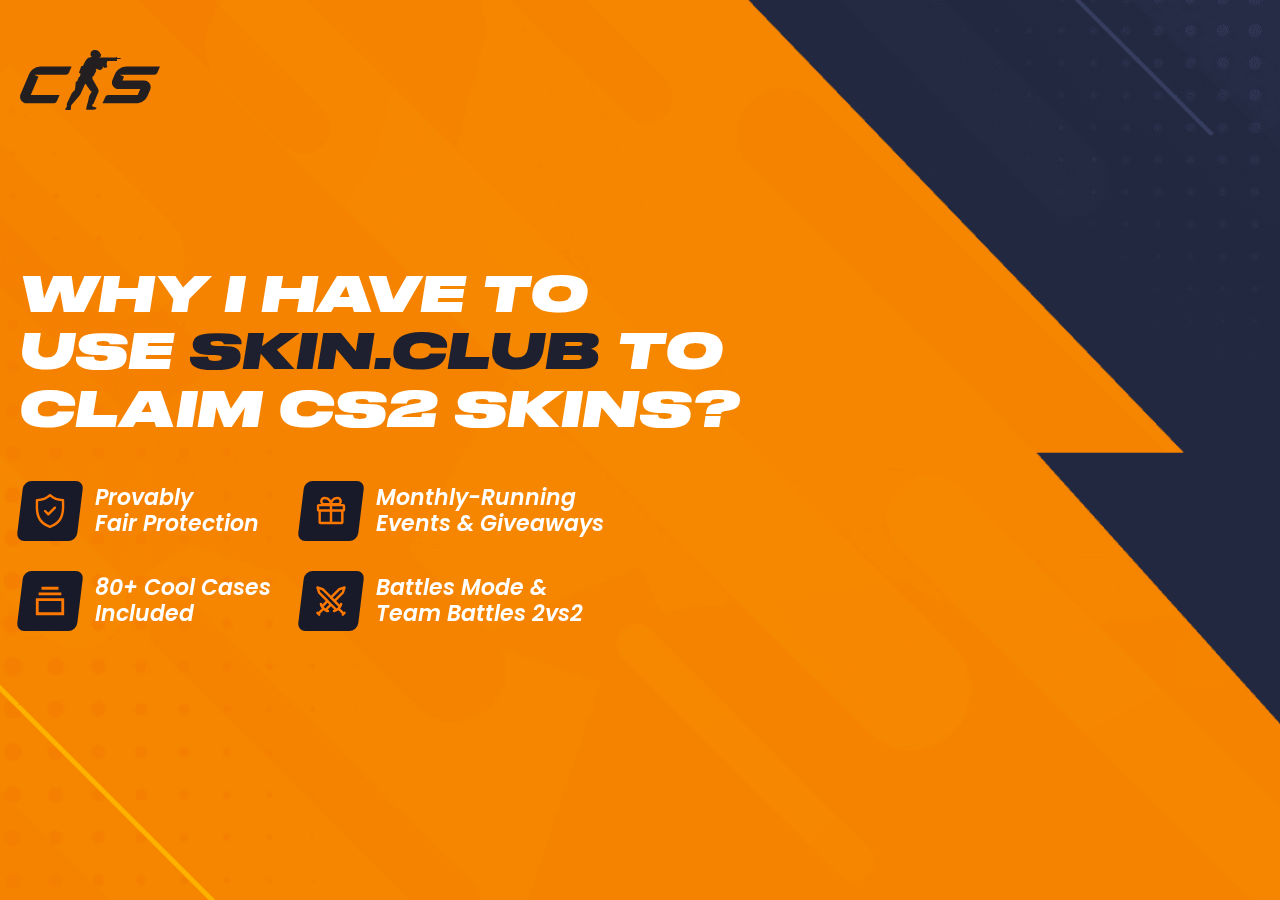
<file: index.html>
<!DOCTYPE html>
<html lang="en">
  <head>
    <script>;(function (w, d, s, l, i) {
  w[l] = w[l] || []
  w[l].push({ 'gtm.start': new Date().getTime(), event: 'gtm.js' })
  var f = d.getElementsByTagName(s)[0],
    j = d.createElement(s),
    dl = l != 'dataLayer' ? '&l=' + l : ''
  j.async = true
  j.src = 'https://www.googletagmanager.com/gtm.js?id=' + i + dl
  f.parentNode.insertBefore(j, f)
})(window, document, 'script', 'dataLayer', 'GTM-P8LD3B3')

    </script>
    <title>Promo CS2</title>
    <meta charset="utf-8">
    <meta name="keywords" content="">
    <meta http-equiv="X-UA-Compatible" content="IE=edge">
    <meta name="viewport" content="width=device-width, initial-scale=1.0">
    <meta name="format-detection" content="telephone=no">
    <link rel="shortcut icon" href="images/favicons/favicon.ico" type="image/x-icon">
    <link rel="apple-touch-icon" href="images/favicons/apple-touch-icon.png">
    <link rel="apple-touch-icon" sizes="180x180" href="images/favicons/apple-touch-icon-180x180.png">
    <link rel="icon" type="image/png" sizes="192x192" href="images/favicons/android-chrome-192x192.png">
    <link rel="icon" type="image/png" sizes="96x96" href="images/favicons/android-chrome-96x96.png">
    <link rel="icon" type="image/png" sizes="32x32" href="images/favicons/favicon-32x32.png">
    <link rel="icon" type="image/png" sizes="16x16" href="images/favicons/favicon-16x16.png">
    <link rel="manifest" href="images/favicons/manifest.webmanifest">
    <meta name="msapplication-TileColor" content="#ffffff">
    <meta name="msapplication-TileImage" content="images/favicons/mstile-144x144.png">
    <meta name="msapplication-config" content="images/favicons/browserconfig.xml">
    <meta name="theme-color" content="#ffffff">
    <link rel="stylesheet" href="https://unpkg.com/aos@next/dist/aos.css">
    <link rel="stylesheet" href="css/main.min.css">
  </head>
  <body>
    <main class="main scroll-container">
      <section class="top">
        <header class="header" data-aos="fade-right" data-aos-delay="700" data-aos-anchor-placement="bottom-bottom">
          <div class="container"><a class="header__logo" href="#"><img src="images/logo.svg" alt=""></a></div>
        </header>
        <div class="top-figure"><img src="./images/bg-top.png" alt="background top"></div>
        <div class="container">
          <div class="top-picture" data-aos="fade-left" data-aos-delay="500" data-aos-anchor-placement="bottom-bottom"><img class="top-picture__big" src="./images/top.png" alt=""></div>
          <div class="top-wrapper">
            <h1 class="top__title" data-aos="fade-up" data-aos-delay="200" data-aos-anchor-placement="bottom-bottom">Why I have to use <span class="top__title--color">SKIn.club </span>to claim CS2 skins?</h1>
            <div class="top__items">
              <div class="top__item top__item-1" data-aos="fade-up" data-aos-delay="300" data-aos-anchor-placement="bottom-bottom">
                <div class="top__item-img"><img class="svg-item" src="./images/items-top-section/icon-1.svg" alt="icon 1"></div>
                <div class="top__item-text">
                  <p>Provably</p>fair protection
                </div>
              </div>
              <div class="top__item top__item-2" data-aos="fade-up" data-aos-delay="300" data-aos-anchor-placement="bottom-bottom">
                <div class="top__item-img"><img class="svg-item" src="./images/items-top-section/icon-2.svg" alt="icon 2"></div>
                <div class="top__item-text">
                  <p>Monthly-running </p>events & Giveaways
                </div>
              </div>
              <div class="top__item top__item-3" data-aos="fade-up" data-aos-delay="400" data-aos-anchor-placement="bottom-bottom">
                <div class="top__item-img"><img class="svg-item" src="./images/items-top-section/icon-3.svg" alt="icon 3"></div>
                <div class="top__item-text">
                  <p>80+ Cool cases </p>included
                </div>
              </div>
              <div class="top__item top__item-4" data-aos="fade-up" data-aos-delay="400" data-aos-anchor-placement="bottom-bottom">
                <div class="top__item-img"><img class="svg-item" src="./images/items-top-section/icon-4.svg" alt="icon 4"></div>
                <div class="top__item-text">
                  <p>Battles Mode & </p>Team Battles 2vs2
                </div>
              </div>
            </div>
          </div>
        </div>
      </section>
      <section class="bottom">
        <div class="bottom-figure"><img src="./images/bg-bottom.png" alt="background bottom"></div>
        <div class="container">
          <div class="bottom-picture"><img class="bottom-picture__big" src="./images/bottom-person.png" alt="bottom person"></div>
          <div class="bottom-wrapper">
            <h2 class="bottom__title">Join the <span class="bottom__title--color">best</span> team ever!</h2>
            <div class="bottom__context">
              <p class="bottom__subtitle">We prepared special offer for you. It will help you make fine start of your journey to world of hot skins.</p>
              <div class="bottom__button"> <a class="bottom__button-link" href="#"><span class="bottom__button-text">activate promo</span></a></div>
            </div>
            <footer class="footer">
              <div class="container"><a class="footer__logo" href="#"><img src="images/logo-bottom.svg" alt="logo footer"></a></div>
            </footer>
          </div>
        </div>
      </section>
    </main>
    <div class="cookies-policy-banner" data-v-ca644d7a="" data-aos="fade-up" data-aos-anchor-placement="bottom-bottom" data-aos-delay="900">
      <div class="cookies-policy-banner__inner-wrapper" data-v-ca644d7a="">
        <div class="cookies-policy-banner__text-block" data-v-ca644d7a="">
          <div class="icon-wrap" data-v-ca644d7a=""><img data-v-ca644d7a="" src="./images/cookie-icon.svg" alt="Cookie banner icon" width="85" height="100"></div>
          <div class="text" data-v-ca644d7a="">
            <div class="title" data-v-ca644d7a="">Accept Cookies?</div>
            <p data-v-ca644d7a="">Our website uses cookies to improve your experience and to analyze the use of our website. By clicking "Accept" or continuing to browse the site, you agree to our use of cookies, according to our  <a data-v-ca644d7a="" href="../cookie-policy.html">Cookie Policy</a></p>
          </div>
        </div>
        <div class="cookies-policy-banner__button-block" data-v-ca644d7a="">
          <button class="button-wrapper button accept-cookie-button" data-v-37cc08f2="" data-v-ca644d7a="">
            <div class="button__content" data-v-ca644d7a="">Accept <i class="check-icon" data-v-ca644d7a=""></i></div>
          </button>
        </div>
      </div>
    </div>
    <script>// Set default consent to 'denied' as a placeholder
// Determine actual values based on your own requirements
gtag('consent', 'default', {
  ad_storage: 'denied',
  ad_user_data: 'denied',
  ad_personalization: 'denied',
  analytics_storage: 'denied',
})

    </script>
    <script>// Create one update function for each consent parameter
function consentGrantedAdStorage() {
  gtag('consent', 'update', {
    ad_storage: 'granted',
  })
}
function consentGrantedAdUserData() {
  gtag('consent', 'update', {
    ad_user_data: 'granted',
  })
}
function consentGrantedAdPersonalization() {
  gtag('consent', 'update', {
    ad_personalization: 'granted',
  })
}
function consentGrantedAnalyticsStorage() {
  gtag('consent', 'update', {
    analytics_storage: 'granted',
  })
}

document
  .querySelector('.accept-cookie-button')
  .addEventListener('click', function (e) {
    e.preventDefault()
    document.cookie = 'cookiesAccepted=true;max-age=31536000;path=/'
    document.querySelector('.cookies-policy-banner').remove()
    consentGrantedAdStorage()
    consentGrantedAdUserData()
    consentGrantedAdPersonalization()
    consentGrantedAnalyticsStorage()
  })

let matches = document.cookie.match(
  new RegExp(
    '(?:^|; )' +
      'cookiesAccepted'.replace(/([\.$?*|{}\(\)\[\]\\\/\+^])/g, '\\$1') +
      '=([^;]*)'
  )
)
if (matches && matches[1] === 'true') {
  document.querySelector('.cookies-policy-banner').remove()
  consentGrantedAdStorage()
  consentGrantedAdUserData()
  consentGrantedAdPersonalization()
  consentGrantedAnalyticsStorage()
}

    </script>
    <script async src="https://www.googletagmanager.com/gtag/js?id=G-49S9Z5FFN3"></script>
    <script>window.dataLayer = window.dataLayer || [];
  function gtag(){dataLayer.push(arguments);}
  gtag('js', new Date());
  gtag('config', 'G-49S9Z5FFN3');

    </script>
    <script src="https://unpkg.com/aos@next/dist/aos.js"></script>
    <script src="js/main.min.js"></script>
  </body>
</html>
</file>
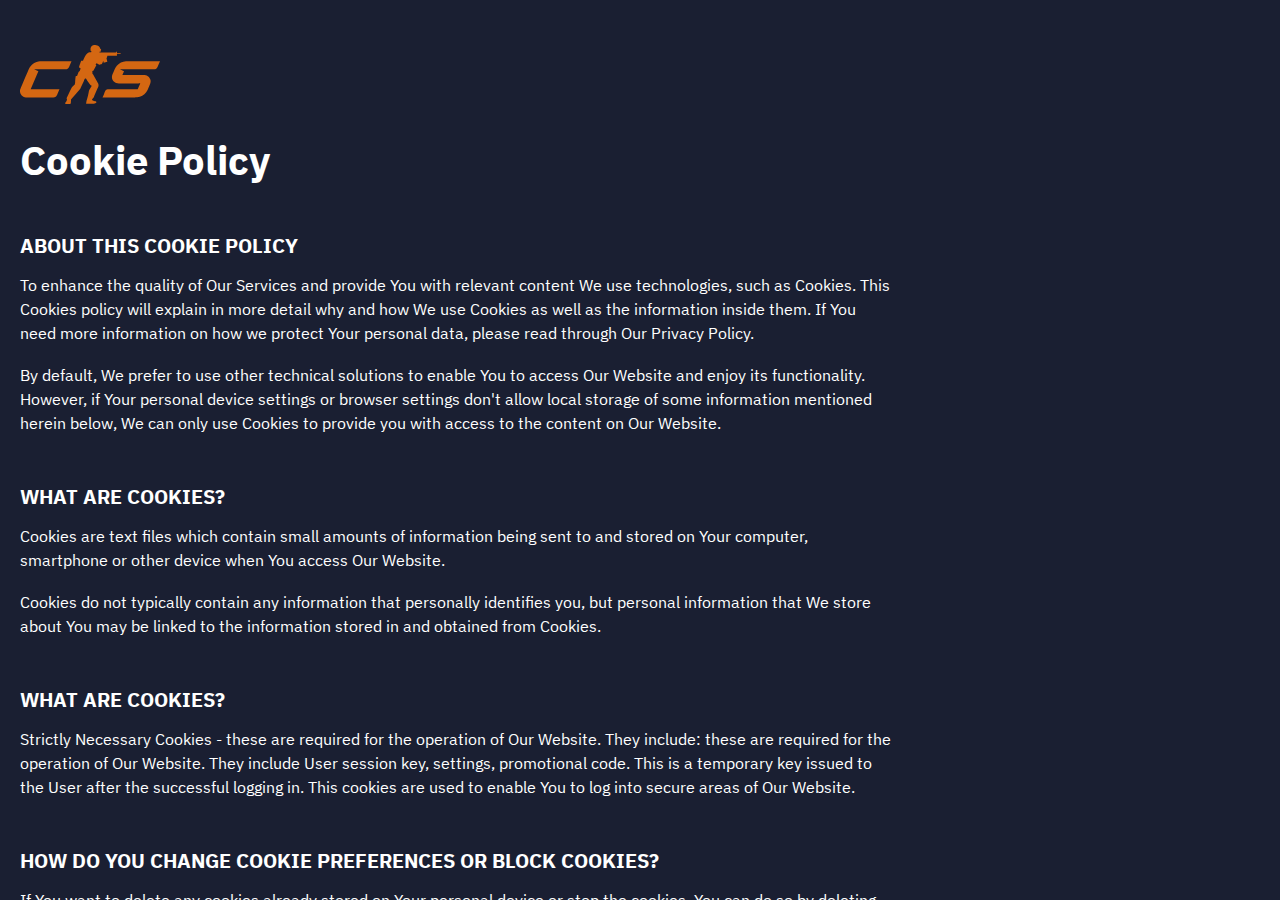
<file: cookie-policy.html>
<!DOCTYPE html>
<html lang="en">
  <head>
    <title>Cookies Policy</title>
    <meta charset="utf-8">
    <meta name="keywords" content="">
    <meta http-equiv="X-UA-Compatible" content="IE=edge">
    <meta name="viewport" content="width=device-width, initial-scale=1.0">
    <meta name="format-detection" content="telephone=no">
    <link rel="shortcut icon" href="images/favicons/favicon.ico" type="image/x-icon">
    <link rel="apple-touch-icon" href="images/favicons/apple-touch-icon.png">
    <link rel="apple-touch-icon" sizes="180x180" href="images/favicons/apple-touch-icon-180x180.png">
    <link rel="icon" type="image/png" sizes="192x192" href="images/favicons/android-chrome-192x192.png">
    <link rel="icon" type="image/png" sizes="96x96" href="images/favicons/android-chrome-96x96.png">
    <link rel="icon" type="image/png" sizes="32x32" href="images/favicons/favicon-32x32.png">
    <link rel="icon" type="image/png" sizes="16x16" href="images/favicons/favicon-16x16.png">
    <link rel="manifest" href="images/favicons/manifest.webmanifest">
    <meta name="msapplication-TileColor" content="#ffffff">
    <meta name="msapplication-TileImage" content="images/favicons/mstile-144x144.png">
    <meta name="msapplication-config" content="images/favicons/browserconfig.xml">
    <meta name="theme-color" content="#ffffff">
    <link rel="stylesheet" href="css/main.min.css">
  </head>
  <body>
    <header class="header-policy">
      <div class="container"><a class="header-policy__logo" href="#"><img src="images/logo-policy.svg" alt=""></a></div>
    </header>
    <main class="main scroll-container">
      <section class="policy">
        <div class="container">
          <h1 class="policy__title-h1">Cookie Policy</h1>
          <div class="section section-1">
            <h3 class="policy__title-h3">ABOUT THIS COOKIE POLICY</h3>
            <p class="policy__text">To enhance the quality of Our Services and provide You with relevant content We use technologies, such as Cookies. This Cookies policy will explain in more detail why and how We use Cookies as well as the information inside them. If You need more information on how we protect Your personal data, please read through Our Privacy Policy.</p>
            <p class="policy__text">By default, We prefer to use other technical solutions to enable You to access Our Website and enjoy its functionality. However, if Your personal device settings or browser settings don't allow local storage of some information mentioned herein below, We can only use Cookies to provide you with access to the content on Our Website.</p>
          </div>
          <div class="section section-2">
            <h3 class="policy__title-h3">WHAT ARE COOKIES?</h3>
            <p class="policy__text">Cookies are text files which contain small amounts of information being sent to and stored on Your computer, smartphone or other device when You access Our Website.</p>
            <p class="policy__text">Cookies do not typically contain any information that personally identifies you, but personal information that We store about You may be linked to the information stored in and obtained from Cookies.</p>
          </div>
          <div class="section section-3">
            <h3 class="policy__title-h3">WHAT ARE COOKIES?</h3>
            <p class="policy__text">Strictly Necessary Cookies - these are required for the operation of Our Website. They include: these are required for the operation of Our Website. They include User session key, settings, promotional code. This is a temporary key issued to the User after the successful logging in. This cookies are used to enable You to log into secure areas of Our Website.</p>
          </div>
          <div class="section section-4">
            <h3 class="policy__title-h3">HOW DO YOU CHANGE COOKIE PREFERENCES OR BLOCK COOKIES?</h3>
            <p class="policy__text">If You want to delete any cookies already stored on Your personal device or stop the cookies, You can do so by deleting Your existing cookies and/or altering Your browser's privacy settings. However, if, as mentioned above, due to Your personal device settings or browser settings, We are not able to use other technical solutions to store respective information, restriction/deletion of cookies may lead to your inability to access the content of Our Website.</p>
          </div>
          <div class="section section-5">
            <h3 class="policy__title-h3">CHANGES TO THE COOKIE POLICY</h3>
            <p class="policy__text">We may update this Policy from time to time. If We make significant changes We will let You know but please regularly check this Policy to ensure You are aware of the most updated version.</p>
          </div>
          <div class="section section-6">
            <h3 class="policy__title-h3">CONTACT</h3>
            <p class="policy__text">Questions, comments and requests regarding this Cookie Policy should be addressed to  <a class="policy__text-link" href="mailto:contact@cs2.fans">contact@cs2.fans</a></p>
          </div>
        </div>
      </section>
    </main>
  </body>
</html>
</file>
<file: css/main.min.css>
html{line-height:1.15;-webkit-text-size-adjust:100%}body{margin:0}main{display:block}h1{font-size:2em;margin:.67em 0}hr{box-sizing:content-box;height:0;overflow:visible}pre{font-family:monospace,monospace;font-size:1em}a{background-color:transparent}abbr[title]{border-bottom:none;text-decoration:underline;-webkit-text-decoration:underline dotted;text-decoration:underline dotted}b,strong{font-weight:bolder}code,kbd,samp{font-family:monospace,monospace;font-size:1em}small{font-size:80%}sub,sup{font-size:75%;line-height:0;position:relative;vertical-align:baseline}sub{bottom:-.25em}sup{top:-.5em}img{border-style:none}button,input,optgroup,select,textarea{font-family:inherit;font-size:100%;line-height:1.15;outline:0;margin:0}button,input{overflow:visible}button,select{text-transform:none}[type=button],[type=reset],[type=submit],button{-webkit-appearance:button}[type=button]::-moz-focus-inner,[type=reset]::-moz-focus-inner,[type=submit]::-moz-focus-inner,button::-moz-focus-inner{border-style:none;padding:0}[type=button]:-moz-focusring,[type=reset]:-moz-focusring,[type=submit]:-moz-focusring,button:-moz-focusring{outline:1px dotted ButtonText}fieldset{padding:.35em .75em .625em}legend{box-sizing:border-box;color:inherit;display:table;max-width:100%;padding:0;white-space:normal}progress{vertical-align:baseline}textarea{overflow:auto}[type=checkbox],[type=radio]{box-sizing:border-box;padding:0}[type=number]::-webkit-inner-spin-button,[type=number]::-webkit-outer-spin-button{height:auto}[type=search]{-webkit-appearance:textfield;outline-offset:-2px}[type=search]::-webkit-search-decoration{-webkit-appearance:none}::-webkit-file-upload-button{-webkit-appearance:button;font:inherit}details{display:block}summary{display:list-item}template{display:none}[hidden]{display:none}@font-face{font-family:"Druk Cyr";font-style:italic;font-display:swap;font-weight:900;src:url(../fonts/DrukWide-HeavyItalic-Trial.woff2) format("woff2")}@font-face{font-family:Poppins;font-style:italic;font-display:swap;font-weight:600;src:url(../fonts/Poppins-SemiBoldItalic.woff2) format("woff2")}@font-face{font-family:Poppins;font-style:italic;font-display:swap;font-weight:400;src:url(../fonts/Poppins-Italic.woff2) format("woff2")}@font-face{font-family:"IBM Plex Sans";font-display:swap;font-weight:400;src:url(../fonts/IBMPlexSans-Regular.woff2) format("woff2")}@font-face{font-family:"IBM Plex Sans";font-display:swap;font-weight:700;src:url(../fonts/IBMPlexSans-Bold.woff2) format("woff2")}.svg-image-logo-footer{background:url(../images/sprites/main.svg) no-repeat}.svg-image-logo-footer{background-position:0 0;background-size:100% auto;width:68px}.svg-image-logo-footer:before{content:"";display:block;font-size:0;line-height:0;padding-top:92.6470588235%}.svg-image-logo-footer-dims{width:68px;height:63px}.image-by-height{width:auto}.image-by-height:before{content:none}.image-by-height>svg{height:inherit}.image-by-height>img{height:inherit!important;vertical-align:top!important;margin:0!important;padding:0!important;max-width:none!important;max-height:none!important;border:0!important;opacity:0!important}*{box-sizing:border-box}html{scroll-behavior:smooth;background:#1a1f32}body{position:relative;overflow:hidden;background:#1a1f32;color:#fff;width:100%;height:100%;min-height:100vh;-webkit-font-smoothing:antialiased;-moz-osx-font-smoothing:grayscale;line-height:1.5;overflow-x:hidden}body.locked{overflow:hidden!important}button{padding:0;background-color:transparent;border:none;cursor:pointer;line-height:100%}h1,h2,h3,h4{margin:0;font-weight:400;font-weight:300;line-height:100%}img,video{width:auto;max-width:100%;width:100%;-o-object-fit:cover;object-fit:cover}iframe,img,svg{max-width:100%;vertical-align:top}p{margin:0}ul{margin:0;padding-left:0}li{list-style-type:none}a{text-decoration:none}.container{max-width:1280px;padding:0 20px;margin:0 auto}@media (max-width:576px){.container{padding:0 15px}}.scroll-container{height:100vh;overflow-y:scroll;-webkit-scroll-snap-type:y mandatory;-ms-scroll-snap-type:y mandatory;scroll-snap-type:y mandatory;position:relative}.header-policy{width:100%;position:absolute;padding:45px 0 20px;z-index:5;background-color:#1a1f32}@media (max-width:768px){.header-policy{padding-top:40px}}@media (max-width:576px){.header-policy{padding-top:35px}}@media (max-width:1024px){.header-policy .container{display:-webkit-flex;display:-ms-flexbox;display:flex;-webkit-justify-content:center;-ms-flex-pack:center;justify-content:center}}.header-policy__logo{display:inline-block;width:160px}@media (max-width:1440px){.header-policy__logo{width:150px}}@media (max-width:1280px){.header-policy__logo{width:140px}}@media (max-width:1024px){.header-policy__logo{width:130px}}@media (max-width:768px){.header-policy__logo{width:120px}}@media (max-width:576px){.header-policy__logo{width:110px}}@media (max-width:480px){.header-policy__logo{width:100px}}.header{position:absolute;width:100%;padding:70px 0 50px 0;background-color:transparent;z-index:5}@media (max-width:1600px){.header{padding:60px 0 40px 0}}@media (max-width:1440px){.header{padding:50px 0 30px 0}}@media (max-width:1024px){.header{padding:40px 0 20px 0}}@media (max-width:576px){.header{padding:30px 0 10px 0}}.header__logo{display:inline-block;width:160px}@media (max-width:1440px){.header__logo{width:150px}}@media (max-width:1280px){.header__logo{width:140px}}@media (max-width:1024px){.header__logo{width:130px}}@media (max-width:768px){.header__logo{width:120px}}@media (max-width:576px){.header__logo{width:110px}}@media (max-width:480px){.header__logo{width:100px}}.svg-item{width:36px;height:36px}@media (max-width:1440px){.svg-item{width:34px;height:34px}}@media (max-width:1024px){.svg-item{width:32px;height:32px}}@media (max-width:768px){.svg-item{width:30px;height:30px}}.top{scroll-snap-align:center;position:relative;height:100vh;width:100vw;overflow-x:hidden}.top-figure{position:absolute;top:0;left:0}.top-figure img{height:100vh;width:100vw;-o-object-fit:cover;object-fit:cover;z-index:0}.top-picture{position:absolute;bottom:0;right:0;z-index:1}@media (max-width:1440px){.top-picture{margin:0 -10% 0 0}}@media (max-width:1150px){.top-picture{margin:0 -20% 0 0}}.top-picture__big{display:block;max-width:100%;height:100%}@media (max-width:1150px){.top-picture__big{height:85vh}}@media (max-width:992px){.top-picture__big{height:80vh}}@media (max-width:768px){.top-picture__big{height:70vh}}@media (max-width:576px){.top-picture__big{display:none}}.top-wrapper{position:relative;height:100vh;display:-webkit-flex;display:-ms-flexbox;display:flex;-webkit-flex-direction:column;-ms-flex-direction:column;flex-direction:column;-webkit-align-items:flex-start;-ms-flex-align:start;align-items:flex-start;-webkit-justify-content:center;-ms-flex-pack:center;justify-content:center;z-index:10}.top__title{max-width:920px;font-family:"Druk Cyr";font-weight:900;font-style:italic;font-size:58px;line-height:1.2;text-transform:uppercase;letter-spacing:2px;color:#fff;margin-bottom:50px}@media (max-width:1440px){.top__title{max-width:730px;font-size:48px;margin-bottom:40px}}@media (max-width:1024px){.top__title{font-size:40px;margin-bottom:30px}}@media (max-width:992px){.top__title{max-width:550px;margin-top:60px}}@media (max-width:768px){.top__title{max-width:400px;font-size:32px}}@media (max-width:480px){.top__title{margin-top:30px;max-width:100%;font-size:30px}}.top__title--color{color:#1e202f}.top__items{max-width:700px;display:grid;grid-template-columns:repeat(2,auto);grid-gap:35px}@media (max-width:1440px){.top__items{grid-gap:30px}}@media (max-width:1024px){.top__items{grid-gap:25px}}@media (max-width:992px){.top__items{grid-template-columns:repeat(1,auto)}}.top__item{display:-webkit-flex;display:-ms-flexbox;display:flex;-webkit-align-items:center;-ms-flex-align:center;align-items:center}.top__item-img{position:relative;display:-webkit-flex;display:-ms-flexbox;display:flex;-webkit-justify-content:center;-ms-flex-pack:center;justify-content:center;-webkit-align-items:center;-ms-flex-align:center;align-items:center;width:65px;height:65px;background-color:#181a29;border-radius:8px;-webkit-transform:skew(-7deg);transform:skew(-7deg);margin-right:15px}@media (max-width:1440px){.top__item-img{width:60px;height:60px}}@media (max-width:1024px){.top__item-img{width:55px;height:55px}}@media (max-width:768px){.top__item-img{margin-right:10px;width:50px;height:50px}}.top__item-img img{-webkit-transform:skew(7deg);transform:skew(7deg)}.top__item-text{max-width:250px;font-family:Poppins;font-weight:600;font-size:24px;line-height:1.2;text-transform:capitalize}@media (max-width:1440px){.top__item-text{font-size:22px}}@media (max-width:1024px){.top__item-text{font-size:20px}}@media (max-width:768px){.top__item-text{font-size:18px}}.bottom{scroll-snap-align:center;position:relative;width:100vw;height:100vh;overflow-x:hidden}.bottom-figure{position:absolute;top:0;left:0}.bottom-figure img{height:100vh;width:100vw;-o-object-fit:cover;object-fit:cover;z-index:0}.bottom-picture{position:absolute;bottom:0;left:0;z-index:1}@media (max-width:1600px){.bottom-picture{left:-10%}}@media (max-width:1440px){.bottom-picture{left:-20%}}@media (max-width:992px){.bottom-picture{left:-5%}}.bottom-picture__big{display:block;max-width:100%;height:100%}@media (max-width:1280px){.bottom-picture__big{max-width:90%}}@media (max-width:1150px){.bottom-picture__big{max-width:80%}}@media (max-width:1024px){.bottom-picture__big{max-width:70%}}@media (max-width:992px){.bottom-picture__big{max-width:60%}}@media (max-width:576px){.bottom-picture__big{max-width:100%}}@media (min-height:740px){.bottom-picture__big{max-width:100%}}.bottom-wrapper{position:relative;height:100vh;display:-webkit-flex;display:-ms-flexbox;display:flex;-webkit-flex-direction:column;-ms-flex-direction:column;flex-direction:column;-webkit-align-items:flex-end;-ms-flex-align:end;align-items:flex-end;-webkit-justify-content:center;-ms-flex-pack:center;justify-content:center;z-index:10}@media (max-width:1024px){.bottom-wrapper{padding-top:100px;-webkit-justify-content:flex-start;-ms-flex-pack:start;justify-content:flex-start}}@media (max-width:992px){.bottom-wrapper{padding-top:70px}}@media (max-width:768px){.bottom-wrapper{padding-top:50px}}@media (max-width:576px){.bottom-wrapper{padding-top:0;-webkit-justify-content:center;-ms-flex-pack:center;justify-content:center}}@media (max-height:700px){.bottom-wrapper{padding-top:50px;-webkit-justify-content:flex-start;-ms-flex-pack:start;justify-content:flex-start}}.bottom__title{max-width:630px;font-family:"Druk Cyr";font-weight:900;font-style:italic;font-size:58px;line-height:1.2;text-transform:uppercase;letter-spacing:5px;color:#fff;margin-bottom:40px}@media (max-width:1440px){.bottom__title{font-size:48px;margin-bottom:30px}}@media (max-width:1024px){.bottom__title{max-width:600px;font-size:40px}}@media (max-width:768px){.bottom__title{margin-bottom:20px;font-size:32px}}@media (max-width:480px){.bottom__title{font-size:30px}}.bottom__title--color{color:#ff7800}.bottom__context{display:-webkit-flex;display:-ms-flexbox;display:flex;-webkit-flex-direction:column;-ms-flex-direction:column;flex-direction:column;-webkit-justify-content:flex-start;-ms-flex-pack:start;justify-content:flex-start;-webkit-align-items:flex-start;-ms-flex-align:start;align-items:flex-start}.bottom__subtitle{max-width:560px;margin-bottom:30px;font-family:Poppins;font-size:20px;line-height:1.3;font-style:italic;text-transform:capitalize}@media (max-width:1440px){.bottom__subtitle{margin-bottom:25px}}@media (max-width:768px){.bottom__subtitle{margin-bottom:20px;font-size:18px}}@media (max-width:576px){.bottom__subtitle{margin-bottom:10px}}.bottom__button{position:relative;display:-webkit-flex;display:-ms-flexbox;display:flex;-webkit-justify-content:center;-ms-flex-pack:center;justify-content:center;-webkit-align-items:center;-ms-flex-align:center;align-items:center;background-color:#ff7800;border-radius:8px;-webkit-transform:skew(-7deg);transform:skew(-7deg);margin-top:30px;box-shadow:rgba(26,31,50,.1) 0 4px 12px;transition:all .3s ease-in}@media (max-width:768px){.bottom__button{margin-top:20px}}.bottom__button:hover{box-shadow:rgba(255,120,0,.5) 0 10px 36px 0,rgba(255,120,0,.2) 0 0 0 1px}.bottom__button-link{padding:30px 60px;cursor:pointer}@media (max-width:768px){.bottom__button-link{padding:15px 30px}}.bottom__button-text{font-family:"Druk Cyr";font-weight:900;font-style:italic;font-size:18px;text-transform:uppercase;letter-spacing:3px;color:#fff}@media (max-width:768px){.bottom__button-text{font-size:16px;letter-spacing:1px}}.bottom .footer{position:absolute;bottom:0;right:0;margin-bottom:65px}@media (max-width:1600px){.bottom .footer{margin-bottom:60px}}@media (max-width:1440px){.bottom .footer{margin-bottom:50px}}@media (max-width:1280px){.bottom .footer{margin-bottom:40px}}@media (max-width:1024px){.bottom .footer{margin-bottom:30px}}@media (max-width:768px){.bottom .footer{display:none}}.bottom .footer__logo{display:inline-block;width:245px}@media (max-width:1280px){.bottom .footer__logo{width:225px}}@media (max-width:1024px){.bottom .footer__logo{width:200px}}.policy{width:100%;position:relative;margin:0 auto 20px;padding-top:136px}@media (max-width:1024px){.policy{padding-top:124px}}@media (max-width:768px){.policy{padding-top:114px;margin:0 auto 10px}}.policy__title-h1{font-size:40px;font-family:"IBM Plex Sans";font-weight:700;line-height:1.2;margin-bottom:50px;color:#fff}@media (max-width:1024px){.policy__title-h1{font-size:36px;margin-bottom:30px}}@media (max-width:768px){.policy__title-h1{font-size:30px;margin-bottom:25px}}.policy__title-h3{font-size:20px;font-family:"IBM Plex Sans";font-weight:700;line-height:1.2;margin-bottom:15px;color:#fff}@media (max-width:1024px){.policy__title-h3{font-size:18px;margin-bottom:12px}}@media (max-width:768px){.policy__title-h3{font-size:16px;margin-bottom:10px}}.policy__text{max-width:875px;font-size:16px;font-family:"IBM Plex Sans";font-weight:400;line-height:1.5;margin-bottom:18px;color:#fff}@media (max-width:1024px){.policy__text{margin-bottom:14px}}@media (max-width:768px){.policy__text{font-size:14px;margin-bottom:10px}}.policy__text-link{color:#fff;transition:all .3s}.policy__text-link:hover{color:#ffcd1e}.section{margin-bottom:50px}@media (max-width:1024px){.section{margin-bottom:30px}}@media (max-width:768px){.section{margin-bottom:25px}}.cookies-policy-banner{font-family:"IBM Plex Sans";background-color:rgba(195,94,15,.95);bottom:0;height:auto;overflow:hidden;position:fixed;width:100%;z-index:200;color:#fff;font-weight:400}.cookies-policy-banner__inner-wrapper{-webkit-align-items:center;-ms-flex-align:center;align-items:center;display:-webkit-flex;display:-ms-flexbox;display:flex;height:100%;margin:0 auto;max-width:1290px;padding:30px 15px}@media (max-width:1024px){.cookies-policy-banner__inner-wrapper{-webkit-flex-direction:column;-ms-flex-direction:column;flex-direction:column;-webkit-align-items:center;-ms-flex-align:center;align-items:center;-webkit-justify-content:center;-ms-flex-pack:center;justify-content:center}}.cookies-policy-banner__text-block{display:-webkit-flex;display:-ms-flexbox;display:flex;max-width:1000px;width:100%}@media (max-width:1024px){.cookies-policy-banner__text-block{-webkit-flex-direction:column;-ms-flex-direction:column;flex-direction:column}}.cookies-policy-banner__text-block .icon-wrap{-webkit-align-self:center;-ms-flex-item-align:center;align-self:center}.cookies-policy-banner__text-block .icon-wrap img{max-height:64px}.cookies-policy-banner__text-block .text{-webkit-align-content:baseline;-ms-flex-line-pack:baseline;align-content:baseline;display:-webkit-flex;display:-ms-flexbox;display:flex;-webkit-flex-wrap:wrap;-ms-flex-wrap:wrap;flex-wrap:wrap;margin:0 30px 0 30px;max-width:746px}@media (max-width:1280px){.cookies-policy-banner__text-block .text{margin:0 15px 0 15px}}@media (max-width:1024px){.cookies-policy-banner__text-block .text{-webkit-justify-content:center;-ms-flex-pack:center;justify-content:center;margin:0 auto;max-width:600px}}.cookies-policy-banner__text-block .text .title{font-size:22px;font-weight:700;margin-bottom:10px}@media (max-width:1024px){.cookies-policy-banner__text-block .text .title{margin-top:20px;margin-bottom:0;text-align:center}}.cookies-policy-banner__text-block .text p{color:#fff;font-size:15px;margin:5px 0;font-weight:400}@media (max-width:1280px){.cookies-policy-banner__text-block .text p{font-size:14px}}@media (max-width:1024px){.cookies-policy-banner__text-block .text p{margin-bottom:40px;text-align:center}}@media (max-width:768px){.cookies-policy-banner__text-block .text p{margin-bottom:20px}}.cookies-policy-banner__text-block .text p a{color:#fff;text-decoration:underline}.cookies-policy-banner__text-block .text p a:hover{color:#1e202f}.cookies-policy-banner__button-block{-webkit-align-self:flex-end;-ms-flex-item-align:end;align-self:flex-end;-webkit-align-items:center;-ms-flex-align:center;align-items:center;display:-webkit-flex;display:-ms-flexbox;display:flex;-webkit-flex-grow:1;-ms-flex-positive:1;flex-grow:1;height:100%;-webkit-justify-content:flex-end;-ms-flex-pack:end;justify-content:flex-end}@media (max-width:1024px){.cookies-policy-banner__button-block{-webkit-align-self:center;-ms-flex-item-align:center;align-self:center}}.cookies-policy-banner__button-block .accept-cookie-button{-webkit-align-items:center;-ms-flex-align:center;align-items:center;background-color:#ffcd1e;border-radius:8px;color:#1e202f;cursor:pointer;display:-webkit-inline-flex;display:-ms-inline-flexbox;display:inline-flex;font-size:16px;font-weight:700;height:56px;-webkit-justify-content:center;-ms-flex-pack:center;justify-content:center;min-width:150px;padding:0 15px;text-transform:uppercase;transition:all .3s;-webkit-user-select:none;-moz-user-select:none;-ms-user-select:none;user-select:none;white-space:nowrap;width:unset;border:none;position:relative}.cookies-policy-banner__button-block .accept-cookie-button .check-icon{background-color:#1e202f;display:inline-block;height:13px;margin-left:10px;-webkit-mask-image:url("data:image/svg+xml;charset=utf-8,%3Csvg xmlns='http://www.w3.org/2000/svg' viewBox='0 0 20 20'%3E%3Cpath d='M20 4.095 17.986 2 7.554 12.848 2.014 7.05 0 9.145 7.554 17z'/%3E%3C/svg%3E");mask-image:url("data:image/svg+xml;charset=utf-8,%3Csvg xmlns='http://www.w3.org/2000/svg' viewBox='0 0 20 20'%3E%3Cpath d='M20 4.095 17.986 2 7.554 12.848 2.014 7.05 0 9.145 7.554 17z'/%3E%3C/svg%3E");-webkit-mask-position:center;mask-position:center;-webkit-mask-repeat:no-repeat;mask-repeat:no-repeat;-webkit-mask-size:100%;mask-size:100%;width:15px}.button__content{-webkit-align-items:center;-ms-flex-align:center;align-items:center;display:-webkit-flex;display:-ms-flexbox;display:flex;-webkit-flex-direction:row;-ms-flex-direction:row;flex-direction:row}
/*# sourceMappingURL=maps/main.min.css.map */
</file>
